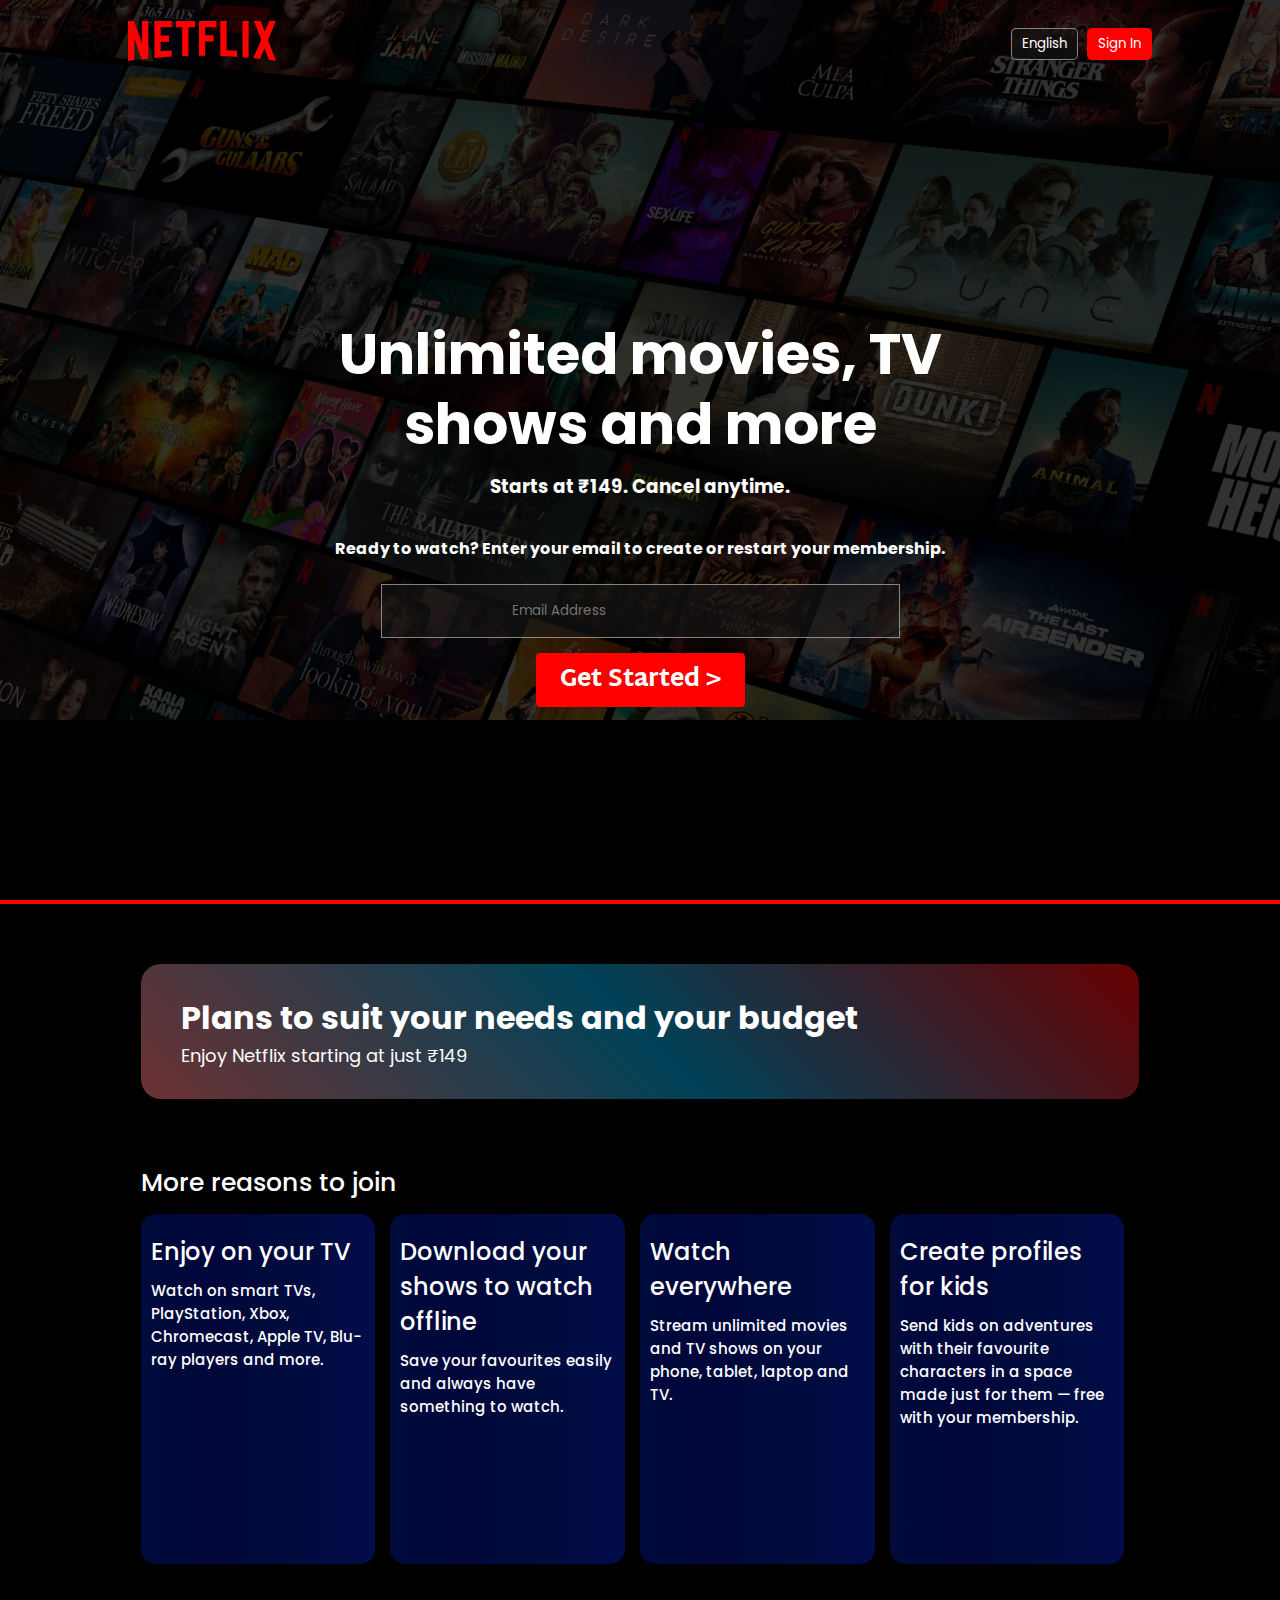
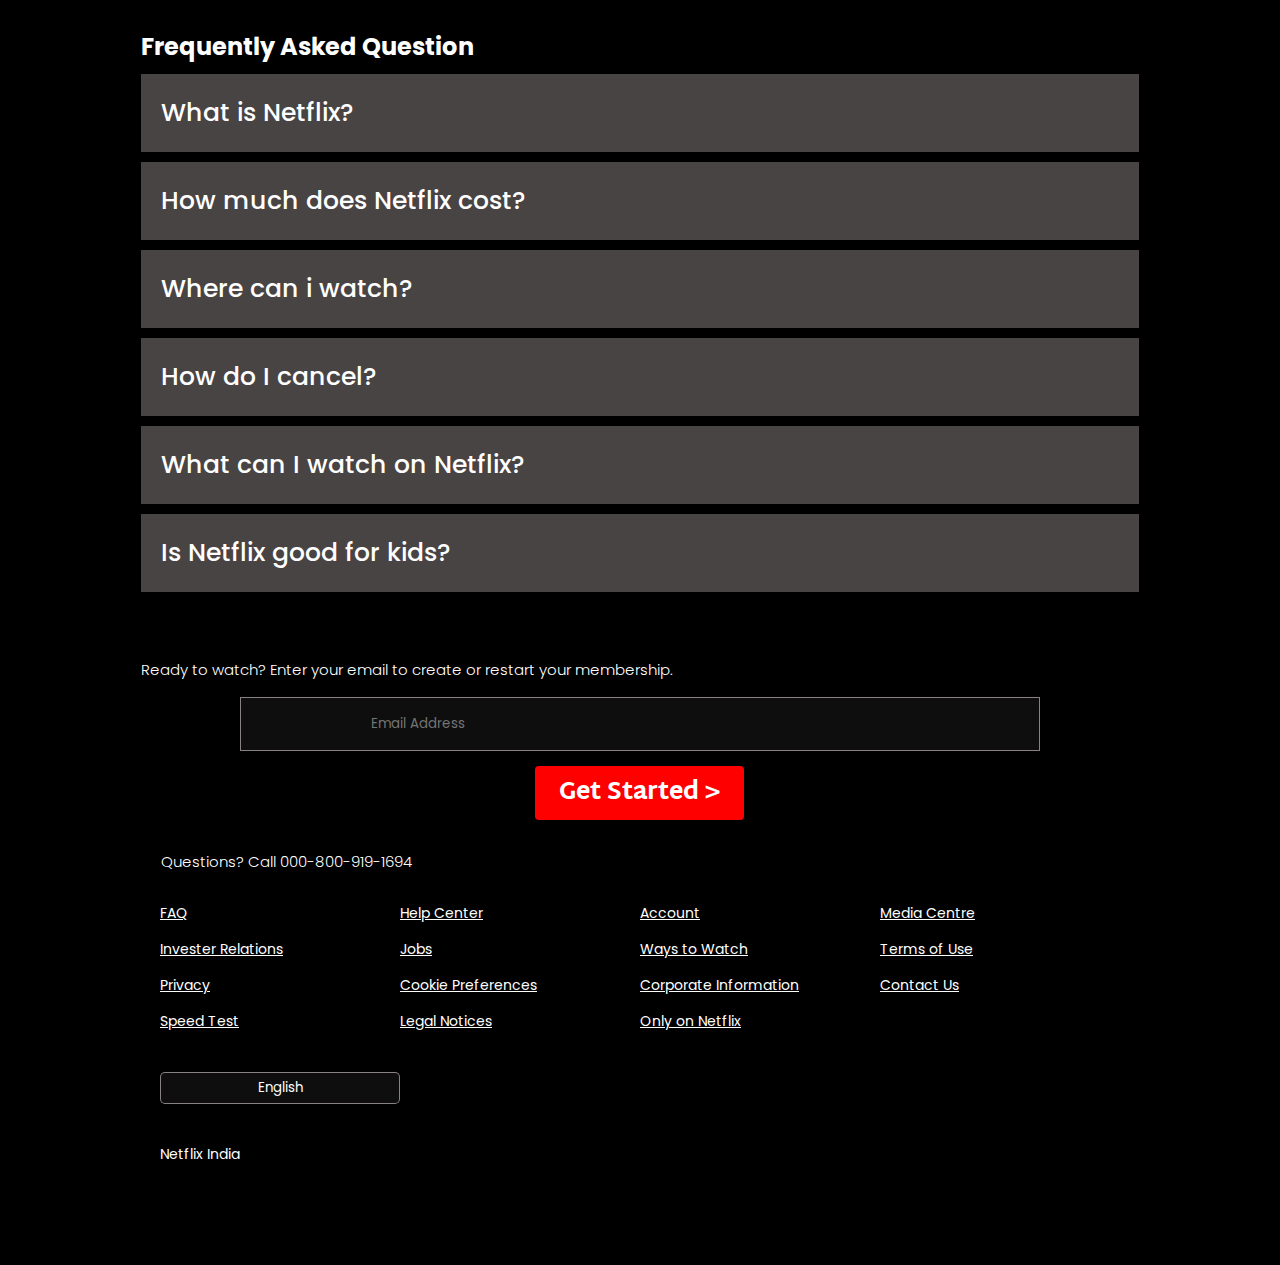
<file: Netflix Clone/Index.html>
<!DOCTYPE html>
<html lang="en">

<head>
    <meta charset="UTF-8">
    <meta name="viewport" content="width=device-width, initial-scale=1.0">
    <title>Netflix Clone</title>
    <link rel="stylesheet" href="Style.css">
</head>

<body>
    <div class="main">
        <nav>
            <span><img src="Netfilx/images/logo.svg" alt="Netflix logo" width="55px"></span>
            <div>
                <button class="btn btn-english">English</button>
                <button class="btn btn-red"> Sign In</button>
            </div>
        </nav>
        <div class="bg"></div>

        <div class="hero">
            <span>Unlimited movies, TV</span>
            <span> shows and more</span>
            <span class="main_line">Starts at ₹149. Cancel anytime.</span>
            <span class="main-second-line">Ready to watch? Enter your email to create or restart your membership.</span>
            <div class="  button">
                <input type="text " placeholder="Email Address">
                <button>Get Started &gt; </button>
            </div>
        </div>


    </div>

    <section class="section-class">
    </section>


    <section class="section-second-class">
        <span class="first">Plans to suit your needs and your budget
        </span>
        <span class="second">Enjoy Netflix starting at just ₹149</span>
    </section>


    <section class="seciton-third-class">
        <div>More reasons to join</div>
        <div class="grid-start">
            <div class="grid">
                <span class="first">Enjoy on your TV</span>
                <span class="second">Watch on smart TVs, PlayStation, Xbox, Chromecast, Apple TV, Blu-ray players and
                    more.</span>
            </div>

            <div class="grid">
                <span class="first">Download your shows to watch offline</span>
                <span class="second">Save your favourites easily and always have something to watch.</span>
            </div>

            <div class="grid">
                <span class="first">
                    Watch everywhere</span>
                <span class="second">Stream unlimited movies and TV shows on your phone, tablet, laptop and TV.</span>
            </div>

            <div class="grid">
                <span class="first">Create profiles for kids</span>
                <span class="second">Send kids on adventures with their favourite characters in a space made just for
                    them — free with your membership.

                </span>
            </div>
        </div>
    </section>

    <section class="faq">
        <h2>Frequently Asked Question</h2>
        <div class="faq-box">
            <span>What is Netflix?</span>
        </div>

        <div class="faq-box">
            <span>How much does Netflix cost?</span>
        </div>

        <div class="faq-box">
            <span>Where can i watch?</span>
        </div>

        <div class="faq-box">
            <span>How do I cancel?</span>
        </div>

        <div class="faq-box">
            <span>What can I watch on Netflix?</span>
        </div>


        <div class="faq-box">
            <span>Is Netflix good for kids?</span>
        </div>
    </section>


    <section class="section-fourth-class">
        <span>Ready to watch? Enter your email to create or restart your membership.</span>
        <div class="  button btn1 btn2">
            <input type="text " placeholder="Email Address">
            <button class="Start">Get Started &gt; </button>

        </div>
        <div class="last">Questions? Call 000-800-919-1694</div>
    </section>

    <footer class="footer">
        <div class="footer-item">
            <a href="faq">FAQ</a>
            <a href="faq">Invester Relations</a>
            <a href="faq">Privacy</a>
            <a href="faq">Speed Test</a>
        </div>

        <div class="footer-item">
            <a href="faq">Help Center</a>
            <a href="faq">Jobs</a>
            <a href="faq">Cookie Preferences</a>
            <a href="faq">
                Legal Notices</a>
        </div>

        <div class="footer-item">
            <a href="faq">
                Account</a>
            <a href="faq">
                Ways to Watch</a>
            <a href="faq">
                Corporate Information</a>
            <a href="faq">
                Only on Netflix</a>
        </div>

        <div class="footer-item">
            <a href="faq">
                Media Centre</a>
            <a href="faq">
                Terms of Use</a>
            <a href="faq">Contact Us</a>
        </div>

        <button class="btn btn-english last-button">English</button>

       
    </footer>

    <div class="last-line">Netflix India</div>
</body>

</html>
</file>
<file: Netflix Clone/Style.css>
@import url('https://fonts.googleapis.com/css2?family=Martel+Sans:wght@200;300;400;600;700;800;900&family=Poppins:ital,wght@0,100;0,200;0,300;0,400;0,500;0,600;0,700;0,800;0,900;1,100;1,200;1,300;1,400;1,500;1,600;1,700;1,800;1,900&display=swap')
;
@import url('https://fonts.googleapis.com/css2?family=Martel+Sans:wght@200;300;400;600;700;800;900&family=Poppins:ital,wght@0,100;0,200;0,300;0,400;0,500;0,600;0,700;0,800;0,900;1,100;1,200;1,300;1,400;1,500;1,600;1,700;1,800;1,900&display=swap');

*{
    padding:0;
    margin:0;
    box-sizing: border-box;
    font-family: "Poppins", sans-serif;
    
}
body{
    background-color: black;
    overflow-x:hidden;

}

.main{
 
    background-image: url(Netfilx/images/background1.jpeg);
    background-position:center top;
    background-repeat: no-repeat;
    background-size: max(1000px , 100vw);   /*max*/
    height:100vh;
    position: relative;
}

.main .bg{
    height: 100vh;
    width:100%;
    opacity: 0.74;
    position:absolute;
    top:0;
    background-color: black;
    overflow-x: hidden;
}

nav{
    max-width: 80vw;
    margin: auto;
    display: flex;
    justify-content: space-between;
    align-items: center;
    height:60px;
    padding:2.78rem 0;
}

nav img{
    width:9.25rem;
    height: 2.5rem;
    position:relative;
    z-index:10;   /*z index   pop out*/
}

nav button{
    position: relative;
    z-index: 10;     /*z index   pop out        */
}

.hero{
    height:90%;         /*middle */
    margin:20px;                 
    display: flex;
    align-items: center;
    justify-content: center;
    flex-direction: column;
    color: white;
    position: relative;                 /* pop out*/
    font-family: "Martel Sans", sans-serif;

    font-size: 3.5rem;
    font-weight: 700;

    line-height: 125%;
    text-align: center;
}

.hero .main_line{
    font-size: 1.15rem;
    margin-top: -8px;
    text-align: center;
}

.main-second-line{
    font-size: 1rem;
    margin-top: -8px;
    text-align: center;
}

.button{
    display: flex;
    justify-content: center;
    align-items: center;
    gap:0.5rem;  
    cursor: pointer;
}

 .button button{
    padding: 5px 24px;
    font-size: 1.5rem;
    font-weight: 800;
    background-color: red;
    border-radius: 4px;
    color:white;
    border:none;
    font-family: "Martel Sans", sans-serif;
}

.button button:hover{
    background-color: rgb(201, 0, 0);
}

.btn-red:hover{
    background-color: rgb(201, 0, 0);
}

.button input{
    padding: 16px 130px;
    text-align: start;
    background-color: rgba(23,23,23,0.6);
    border:01px solid rgba(255, 243, 243, 0.5);
    color:white;
}



.btn{
    padding:3px 8px;
    font-weight: 400;
    background-color: white;
    border-radius: 5px ;
    padding: 5px 10px;
    border:1px solid white;
    cursor: pointer;
}

.btn-english{
    background-color: rgba(23,23,23,0.6);;
    color:white;
    margin-right: 5px;
    border:1px solid rgba(255, 243, 243, 0.5);
    
}

.btn-red{
    background-color: red;
    color:white;
    border:1px solid rgba(255, 0, 0, 0.5);
}

.section-class{
    border:2px solid red;
   margin-bottom:60px;
}


.section-second-class{
    background-color: #670000;
    background-image: linear-gradient(225deg, #670000 0%, #004258 50%, #6d3233 100%);
    
    

display: flex;
flex-direction: column;
align-items: start;
justify-content: center;

max-width: 78vw;
margin: 0 auto;
border-radius: 20px;

padding: 30px 40px;
}


.section-second-class .first{
    font-size: 32px;
    color:white;
    font-weight: bold;
}


.section-second-class .second{
    font-size: 18px;
    color:white;
}

.seciton-third-class{
    display: flex;
    flex-direction: column;
    max-width: 78vw;
    margin: 65px auto;
}

.seciton-third-class div{
    color:white;
    font-size: 25px;
    font-weight: 500;
}

.grid-start{
    display: grid;
    grid-template-columns: repeat(4,1fr);

}

.grid{
    background-color: #000a3b;
    background-image: linear-gradient(90deg, #000a3b 0%, #01063b 33%, #000c3e 66%, #020c4a 100%);
    

    height:350px;
    background-color: yellowgreen;
    display: flex;
    flex-direction: column;
    margin-right:15px;
    margin-top:12px;
    gap:10px;
    padding:20px 10px;
    border-radius: 15px;
}

.grid .first{
    font-size: 24px;
    font-weight: 500px;
}

.grid .second{
    font-size: 15px;
    font-weight: 300px;
}

@media screen and (max-width:1200px){
    .grid-start{
        grid-template-columns: repeat(2,1fr);
    }

    .grid{
        height: 250px;
    }
}

@media screen and (max-width:900px){
    .grid-start{
        grid-template-columns: repeat(1,1fr);
    }

    .grid{
        height: 150px;
    }
}

.faq{
    display: flex;
    max-width: 78vw;
    margin: 0 auto;
    row-gap:10px;
    flex-direction: column;
    margin-bottom: 65px;
}

.faq h2{
    color:white;
}
.faq-box{
    display: flex;
    flex-direction: row;
   
    background-color: rgb(73, 68, 68);
    padding:20px;

    transition: all 0.5s ease-out;
}

.faq-box span{
    font-size: 25px;
    font-weight: 500;
    color:white;
    cursor: pointer;
}

.faq-box:hover{
    background-color: rgb(87, 87, 87);
    cursor: pointer;
}

.section-fourth-class{
    max-width: 78vw;
    margin:auto;
}
.section-fourth-class span{
    color:white;
    font-weight: 300;
    font-size: 15px;
}

.btn1 input{
    width:800px;

}

.btn1{
    margin-top: 15px;
    margin-bottom: 30px;
}

.last{
    color:white;
    font-weight: 300;
    font-size: 15px;
    margin-left: 20px;
    margin-bottom: 30px;
}


.footer{
    display: grid;
    grid-template-columns: repeat(4, 1fr);
    margin: 0 auto;
    max-width: 75vw;
    
}

@media screen and (max-width:950px){
    .footer{
        grid-template-columns: repeat(2,1fr);
        justify-content: center;
        align-items: center;
        grid-gap: 20px;
    }
}

@media screen and (max-width:600px){
    .footer{
        grid-template-columns: repeat(1,1fr);

    }

    .btn2 input{
        width:400px;
    }

}

@media screen and (max-width:800px){
    .btn2 input{
        width:500px;
    }
}

@media screen and (max-width:1305px){
    .button {
        row-gap: 15px;
        flex-direction: column;
    }
}

.footer-item{
    display: flex;
    flex-direction: column;
    gap:15px;
    margin-bottom: 20px;
}

.footer a{
    color:white;
    font-size: 14px;
}

.last-button{
    margin:20px 0;
    width:auto;
}

.last-line{
    font-size: 14px;
    color:white;
    max-width: 75vw;
    margin:auto;
    padding-bottom:100px;
    padding-top:20px;
}



@media screen and (max-width:800px){
    html,body{
        margin:0;
        padding:0;
        overflow-x: hidden;
        width:100%;
        height: 100%;
    }
}

/* Above media query is written so that on resizing --> whitespace on right side of webpage do not come. */
</file>
